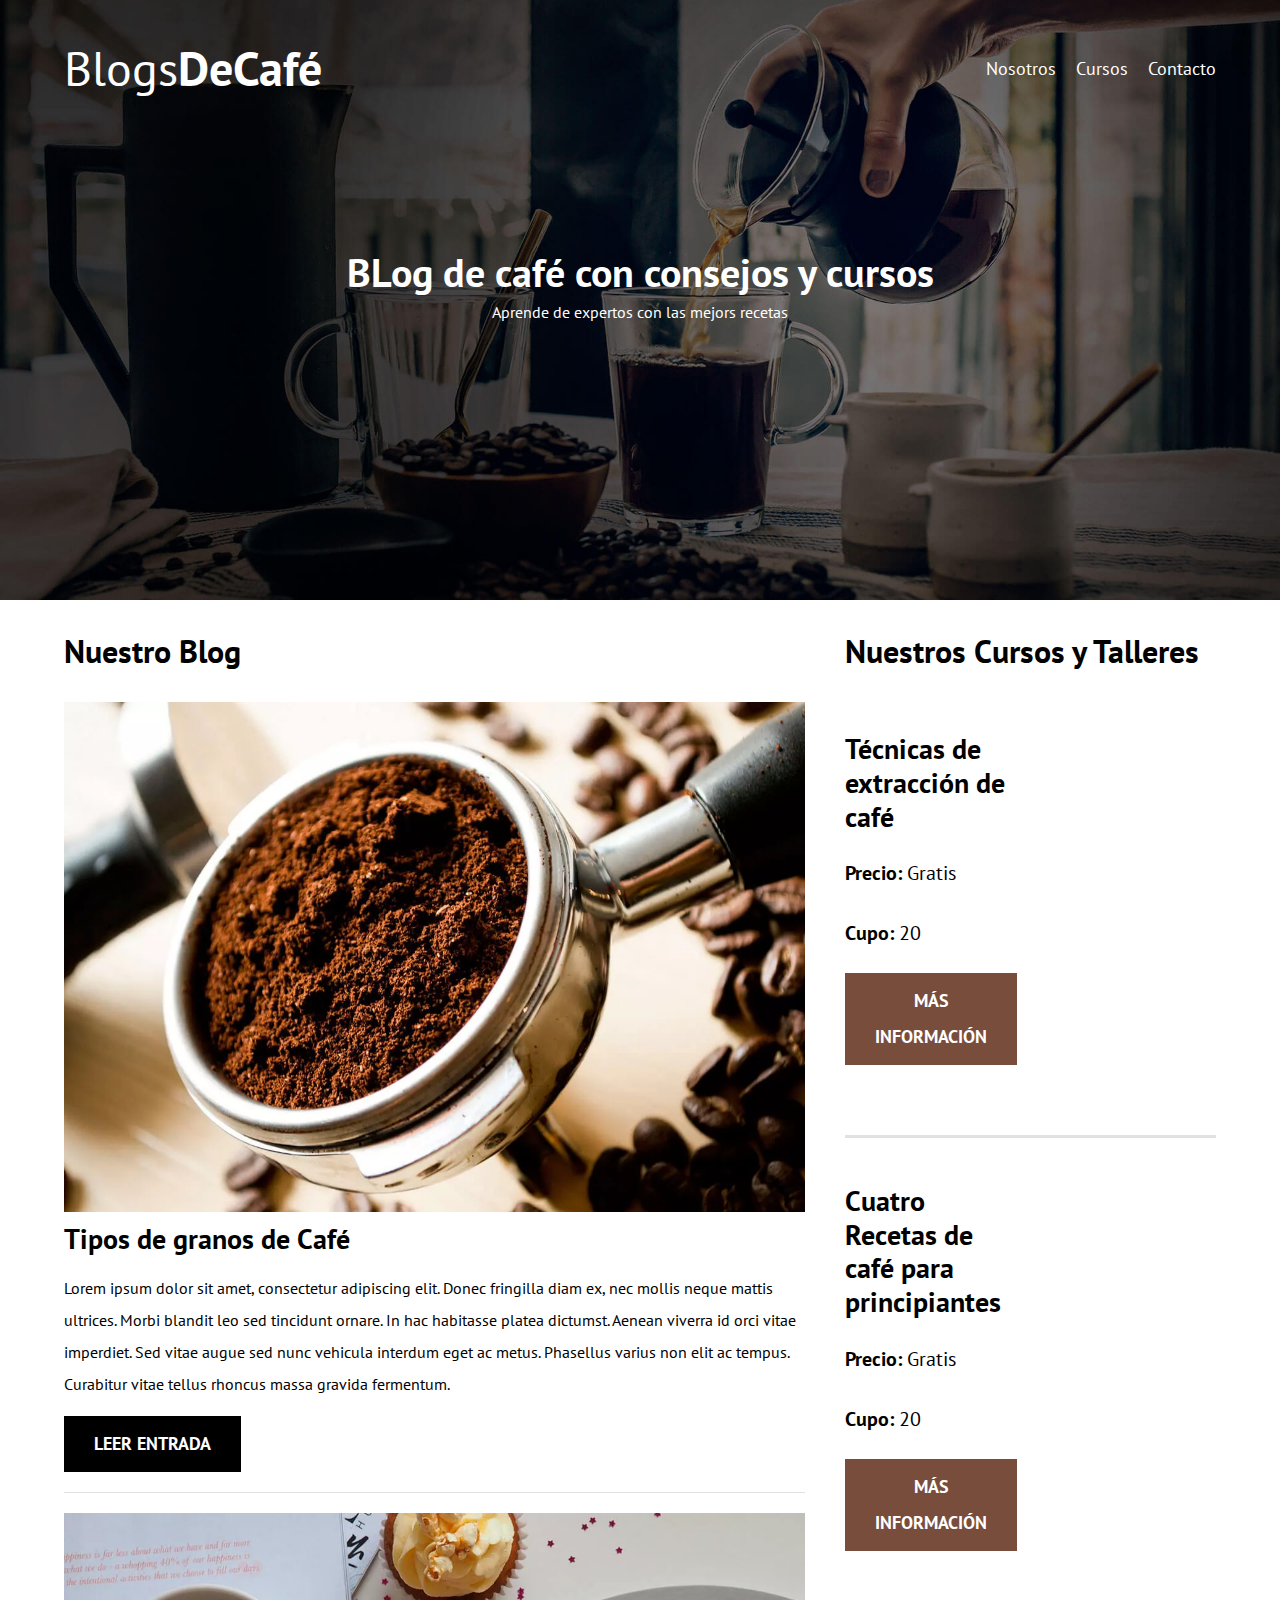
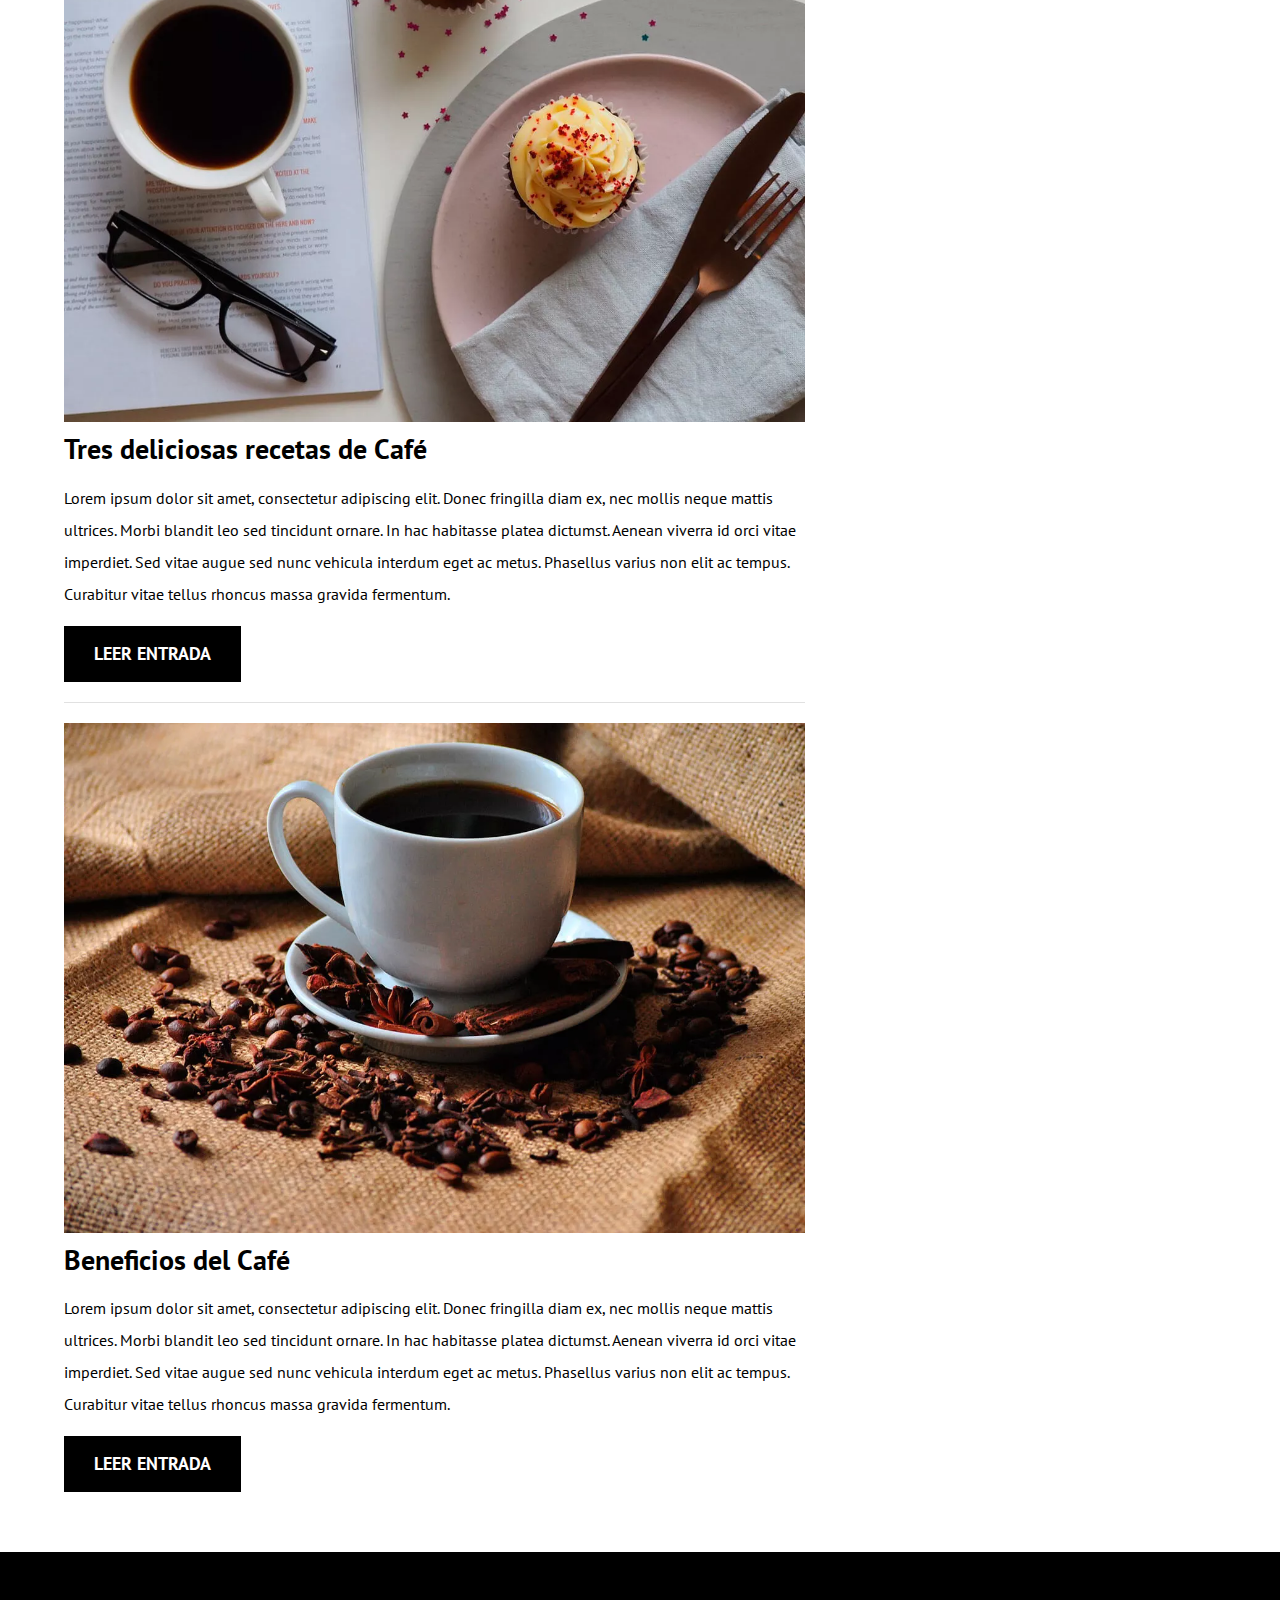
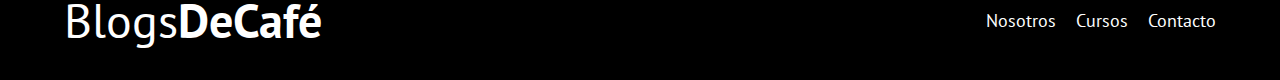
<file: index.html>
<!DOCTYPE html>
<html lang="en">
<head>
    <meta charset="UTF-8">
    <meta http-equiv="X-UA-Compatible" content="IE=edge">
    <meta name="viewport" content="width=device-width, initial-scale=1.0">
    <title>BlogCafé</title>
    <meta name="description" content="Pagina web de cafe">
    <!--Prefetch-->
    <link rel="prefetch" href="nosotros.html" as="document">

    <link rel="preconnect" href="https://fonts.gstatic.com">
    <!--Preload-->
    <link rel="preload" href="css/normalize.css" as="style">
    <link rel="stylesheet" href="css/normalize.css">

    <link rel="preload" href="https://fonts.googleapis.com/css2?family=Open+Sans&family=PT+Sans:wght@400;700&display=swap" crossorigin="crossorigin" as="font">
    <link href="https://fonts.googleapis.com/css2?family=Open+Sans&family=PT+Sans:wght@400;700&display=swap" rel="stylesheet">

    <link rel="preload" href="css/style.css" as="style">
    <link rel="stylesheet" href="css/style.css">

    <link rel="preload" href="img/blog1.jpg" as="image">
</head>
<body>
    <header class="header">
        <div class="contenedor">
            <div class="barra">
                <a href="index.html" class="logo">
                    <h1 class="logo__nombre no-margin centrar-texto">Blogs<span class="logo__bold">DeCafé</span></h1>
                </a>
                <nav class="navegar">
                    <a href="nosotros.html" class="navegar__enlace">Nosotros</a>
                    <a href="cursos.html" class="navegar__enlace">Cursos</a>
                    <a href="contacto.html" class="navegar__enlace">Contacto</a>
                </nav>
            </div>
        </div>
        <div class="header__texto">
            <h2 class="no-margin">BLog de café con consejos y cursos</h2>
            <p class="no-margin">Aprende de expertos con las mejors recetas</p>
        </div>
    </header>
    <div class="contenedor contenido-principal">
        <main class="blog">
            <h3>Nuestro Blog</h3>
            <article class="entrada">
                <div class="entrada__imagen">
                    <picture>
                        <source srcset="img/blog1.webp" type="image/webp">
                        <img loading="lazy" src="img/blog1.jpg" alt="imgagen blog">
                    </picture>
                    
                </div>

                <div class="entrada__contenido">
                    <h4 class="no-margin">Tipos de granos de Café</h4>
                    <p>
                        Lorem ipsum dolor sit amet, consectetur adipiscing elit. Donec fringilla diam ex, nec mollis neque mattis ultrices. Morbi blandit leo sed tincidunt ornare. In hac habitasse platea dictumst. Aenean viverra id orci vitae imperdiet. Sed vitae augue sed nunc vehicula interdum eget ac metus. Phasellus varius non elit ac tempus. Curabitur vitae tellus rhoncus massa gravida fermentum.  
                    </p>
                    <a class="boton boton--primario" href="entrada.html">Leer Entrada</a>
                </div>
            </article>

            <article class="entrada">
                <div class="entrada__imagen">
                    <picture>
                        <source loading="lazy" srcset="img/blog2.webp" type="image/webp">
                        <img loading="lazy" src="img/blog2.jpg" alt="imgagen blog">
                    </picture>
                </div>

                <div class="entrada__contenido">
                    <h4 class="no-margin">Tres deliciosas recetas de Café</h4>
                    <p>
                        Lorem ipsum dolor sit amet, consectetur adipiscing elit. Donec fringilla diam ex, nec mollis neque mattis ultrices. Morbi blandit leo sed tincidunt ornare. In hac habitasse platea dictumst. Aenean viverra id orci vitae imperdiet. Sed vitae augue sed nunc vehicula interdum eget ac metus. Phasellus varius non elit ac tempus. Curabitur vitae tellus rhoncus massa gravida fermentum.  
                    </p>
                    <a class="boton boton--primario" href="entrada.html">Leer Entrada</a>
                </div>
            </article>

            <article class="entrada">
                <div class="entrada__imagen">
                </div>
                <picture>
                    <source srcset="img/blog3.webp" type="image/webp">
                    <img loading="lazy" src="img/blog3.jpg" alt="imgagen blog">
                </picture>
                <div class="entrada__contenido">
                    <h4 class="no-margin">Beneficios del Café</h4>
                    <p>
                        Lorem ipsum dolor sit amet, consectetur adipiscing elit. Donec fringilla diam ex, nec mollis neque mattis ultrices. Morbi blandit leo sed tincidunt ornare. In hac habitasse platea dictumst. Aenean viverra id orci vitae imperdiet. Sed vitae augue sed nunc vehicula interdum eget ac metus. Phasellus varius non elit ac tempus. Curabitur vitae tellus rhoncus massa gravida fermentum.  
                    </p>
                    
                    <a class="boton boton--primario" href="entrada.html">Leer Entrada</a>
                </div>
            </article>
        </main>
        <aside class="sidebar">
                <h3>Nuestros Cursos y Talleres</h3>
                <ul class="curso no-padding">
                    <li class="widget-curso">
                        <h4 class="no-margin">Técnicas de extracción de café</h4>
                        <p class="widget-curso__label">Precio:
                            <span class="widget-curso__info">Gratis</span>
                        </p>
                        <p class="widget-curso__label">Cupo:
                            <span class="widget-curso__info">20</span>

                        </p>
                        <a class="boton boton--secundario" href="entrada.html">Más Información</a>
                    </li>
                </ul>
                <ul class="curso no-padding">
                    <li class="widget-curso">
                        <h4 class="no-margin">Cuatro Recetas de café para principiantes</h4>
                        <p class="widget-curso__label">Precio:
                            <span class="widget-curso__info">Gratis</span>
                        </p>
                        <p class="widget-curso__label">Cupo:
                            <span class="widget-curso__info">20</span>
    
                        </p>
                        <a class="boton boton--secundario" href="entrada.html">Más Información</a>
                    </li>
                </ul>
                
        
        </aside>
    
    </div>
    <footer class="footer">
        <div class="contenedor">
            <div class="barra">
                <a href="index.html" class="logo">
                    <h1 class="logo__nombre no-margin centrar-texto">Blogs<span class="logo__bold">DeCafé</span></h1>
                </a>
                <nav class="navegar">
                    <a href="nosotros.html" class="navegar__enlace">Nosotros</a>
                    <a href="cursos.html" class="navegar__enlace">Cursos</a>
                    <a href="contacto.html" class="navegar__enlace">Contacto</a>
                </nav>
            </div>
        </div>
    </footer>
    <!--Modernizer para las webp-->
    <script src="js/modernizer.js"></script>
</body>
</html>
</file>
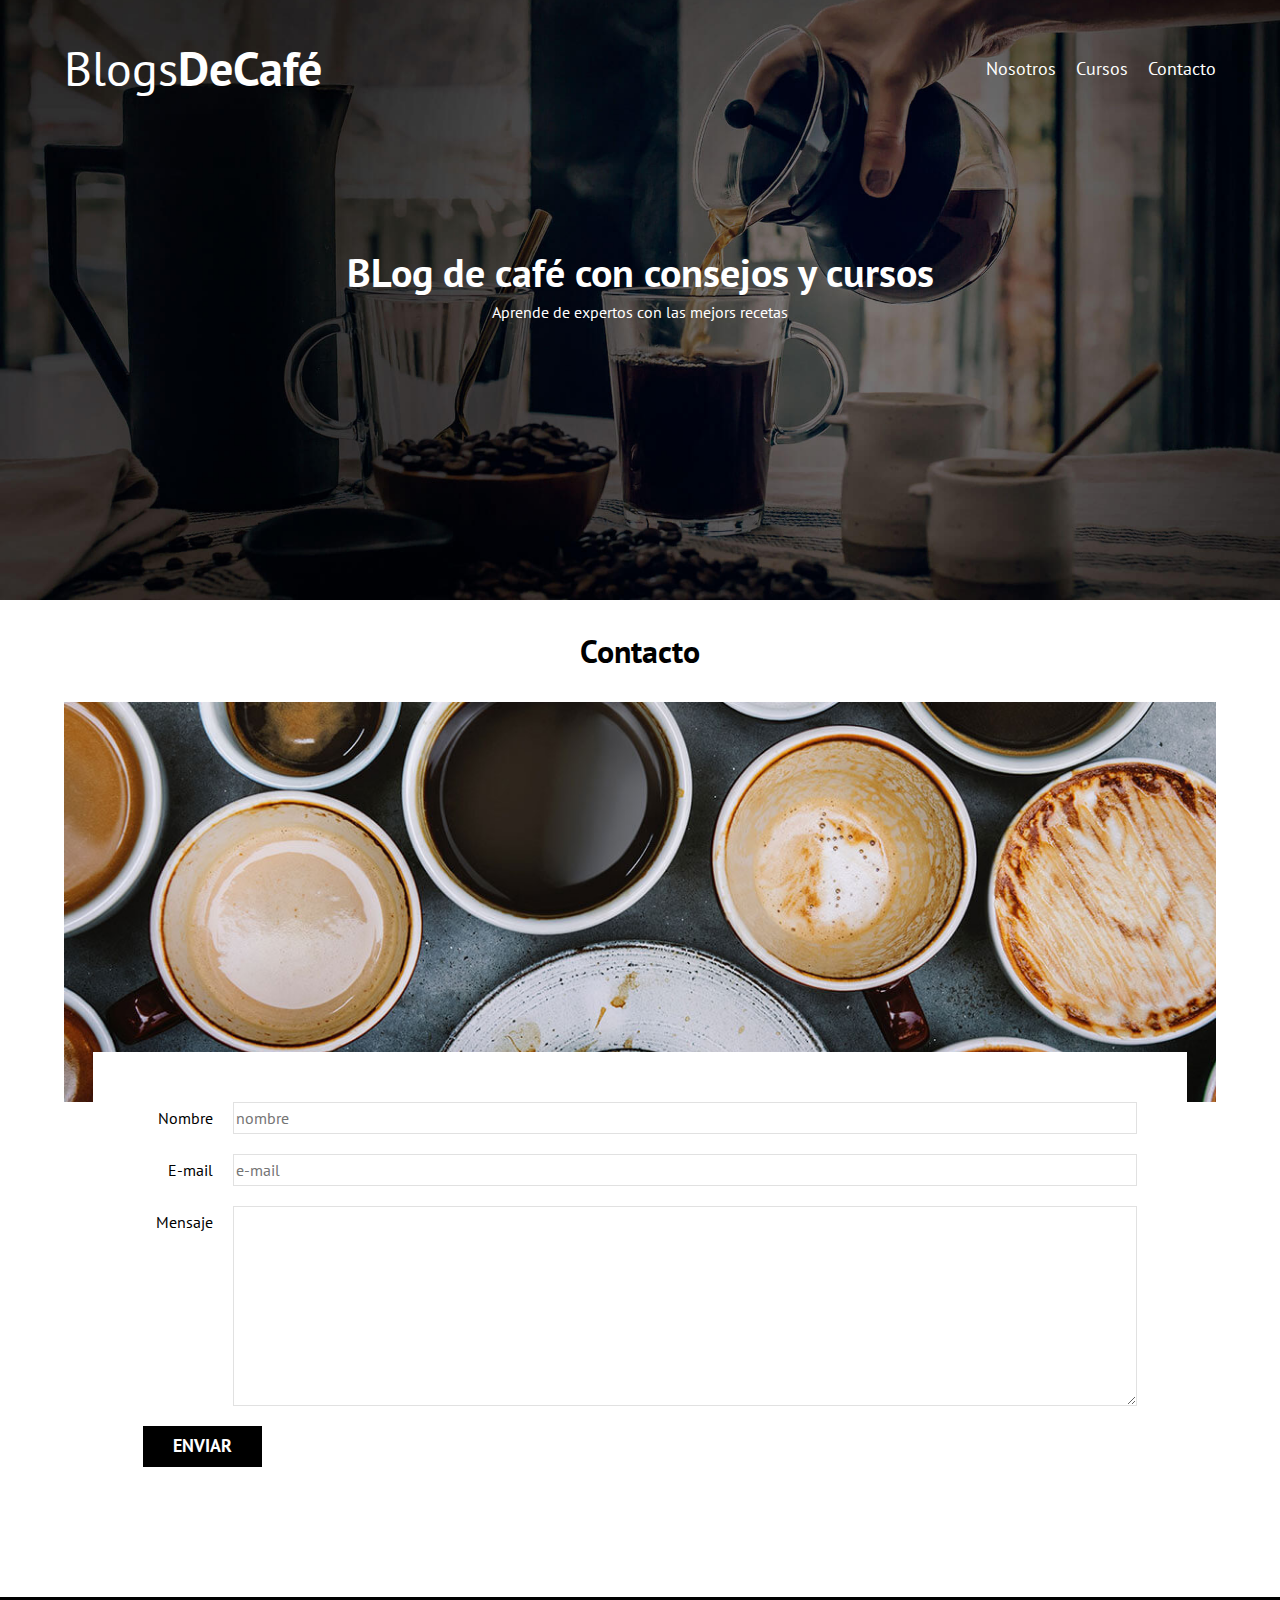
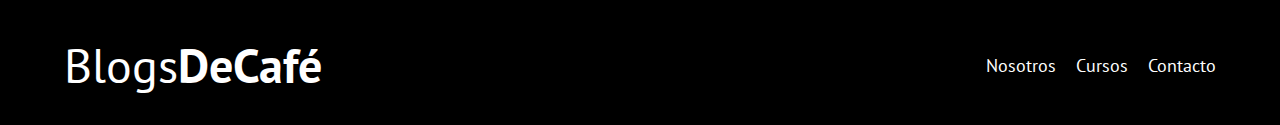
<file: contacto.html>
<!DOCTYPE html>
<html lang="en">
<head>
    <meta charset="UTF-8">
    <meta http-equiv="X-UA-Compatible" content="IE=edge">
    <meta name="viewport" content="width=device-width, initial-scale=1.0">
    <title>BlogCafe</title>
    <link rel="stylesheet" href="css/normalize.css">
    <link rel="stylesheet" href="css/style.css">
    <link href="https://fonts.googleapis.com/css2?family=Open+Sans&family=PT+Sans:wght@400;700&display=swap" rel="stylesheet">
    <link rel="preconnect" href="https://fonts.gstatic.com">
 
</head>
<body>
    <header class="header">
        <div class="contenedor">
            <div class="barra">
                <a href="index.html" class="logo">
                    <h1 class="logo__nombre no-margin centrar-texto">Blogs<span class="logo__bold">DeCafé</span></h1>
                </a>
                <nav class="navegar">
                    <a href="nosotros.html" class="navegar__enlace">Nosotros</a>
                    <a href="cursos.html" class="navegar__enlace">Cursos</a>
                    <a href="contacto.html" class="navegar__enlace">Contacto</a>
                </nav>
            </div>
        </div>
        <div class="header__texto">
            <h2 class="no-margin">BLog de café con consejos y cursos</h2>
            <p class="no-margin">Aprende de expertos con las mejors recetas</p>
        </div>
    </header>
    <main class="contenedor">
        <h3 class="centrar-texto">Contacto</h3>
        <div class="contacto_bg">
        </div>
        <form class="formulario">
            <div class="campo">
                <label class="campo__label" for="nombre">Nombre</label>
                <input 
                class="campo__field"
                type="text" 
                placeholder="nombre" 
                id="nombre">
            </div>
            <div class="campo">
                <label class="campo__label" for="email">E-mail</label>
                <input 
                class="campo__field"
                type="email"
                 placeholder="e-mail" 
                 id="email">
            </div>
            <div class="campo">
                <label class="campo__label" for="mensaje">Mensaje</label>
                <textarea 
                class="campo__field campo__field--textarea"
                name="" 
                id="mensaje" 
                ></textarea>
            </div>
            <div class="campo">
                <input type="submit" value="Enviar" class="boton boton--primario">
            </div>
        </form>

    </main>
    <footer class="footer">
        <div class="contenedor">
            <div class="barra">
                <a href="index.html" class="logo">
                    <h1 class="logo__nombre no-margin centrar-texto">Blogs<span class="logo__bold">DeCafé</span></h1>
                </a>
                <nav class="navegar">
                    <a href="nosotros.html" class="navegar__enlace">Nosotros</a>
                    <a href="cursos.html" class="navegar__enlace">Cursos</a>
                    <a href="contacto.html" class="navegar__enlace">Contacto</a>
                </nav>
            </div>
        </div>
    </footer>
</body>
</html>
</file>
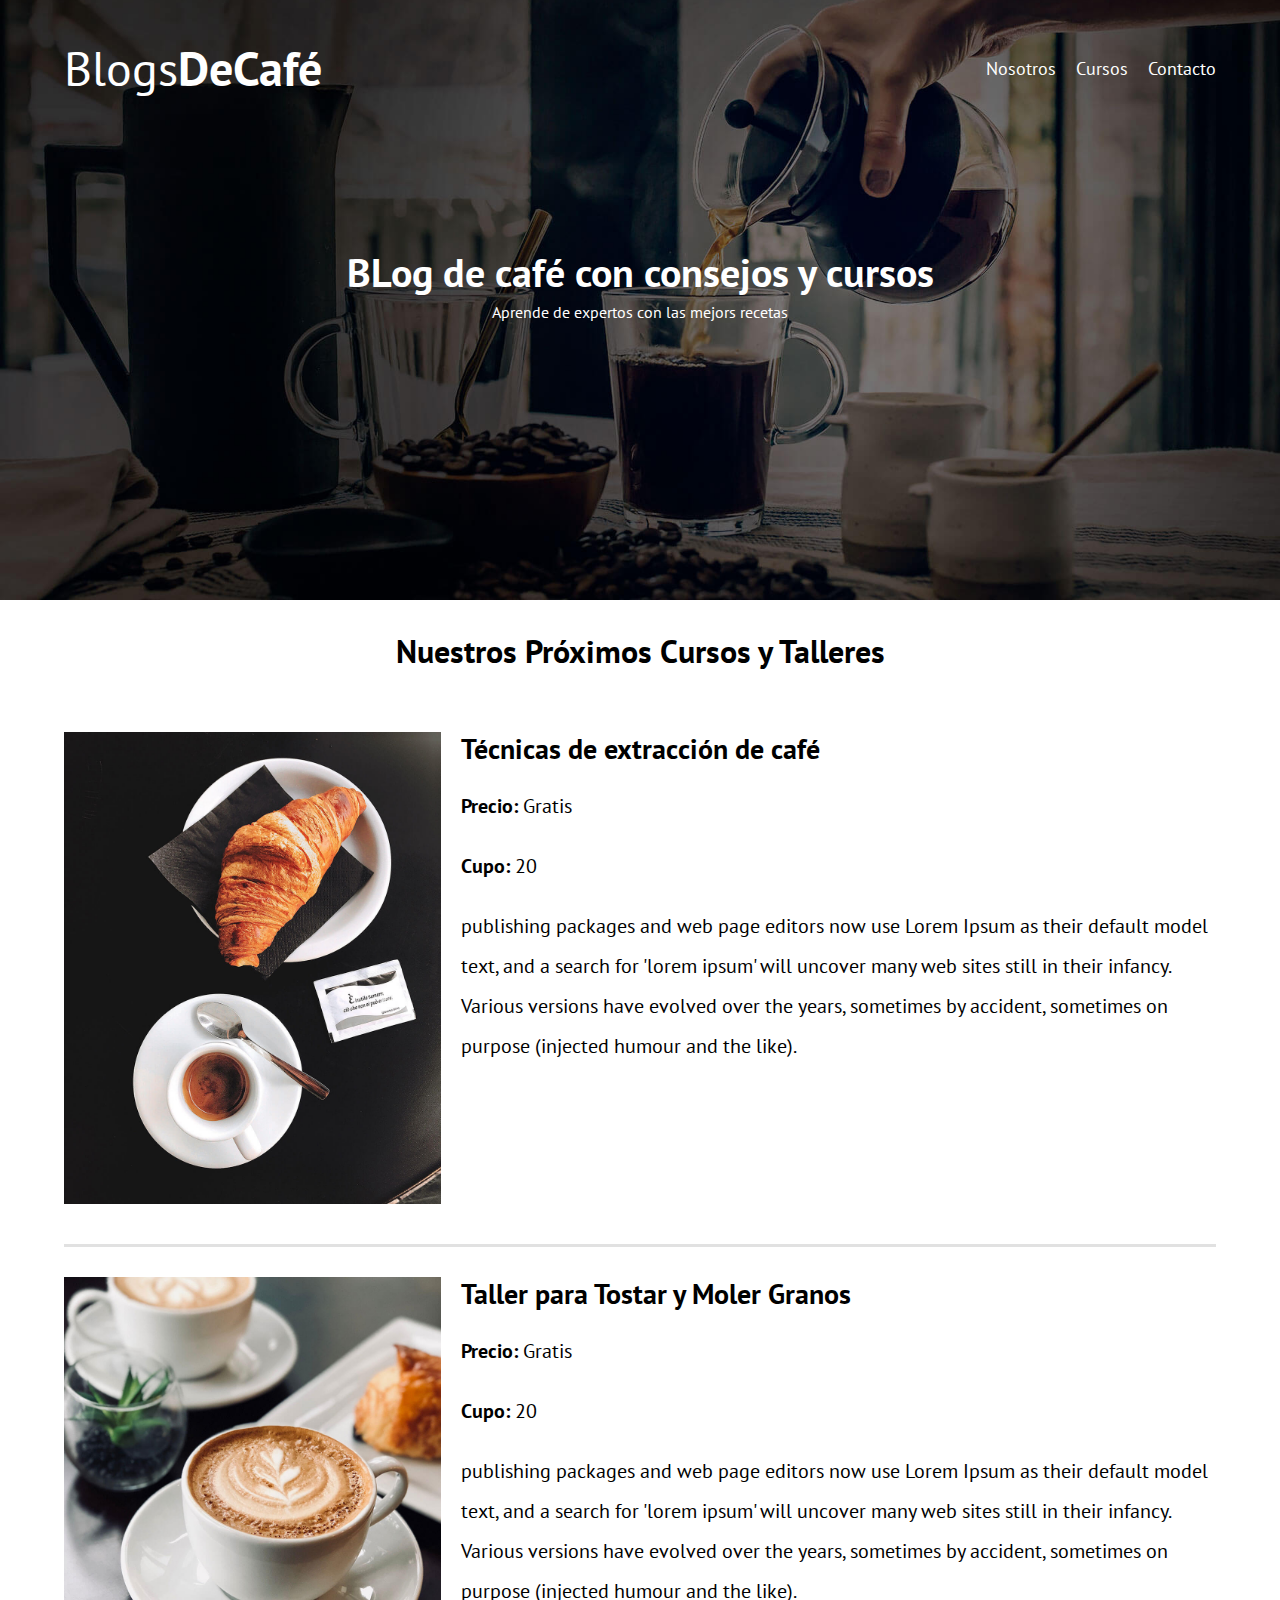
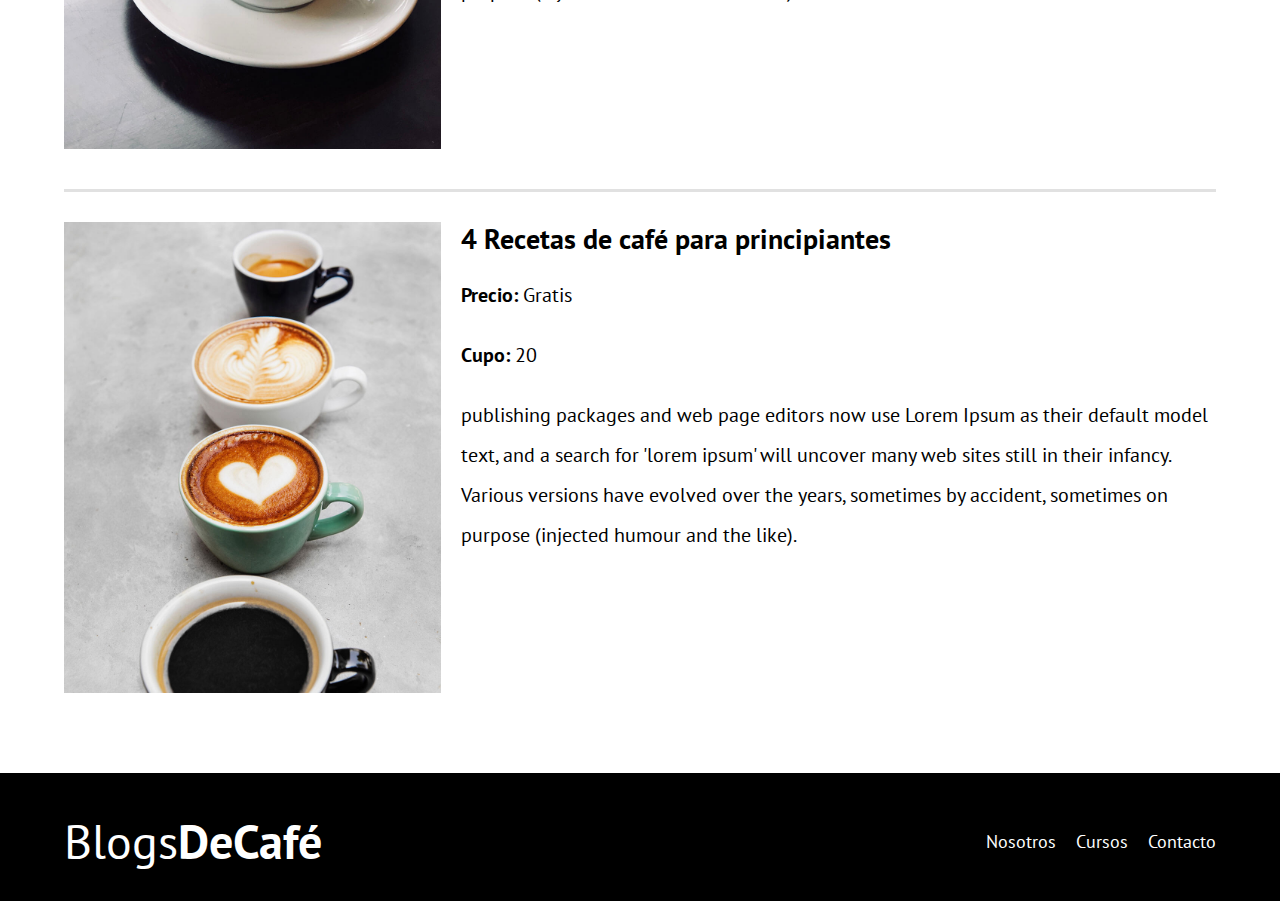
<file: cursos.html>
<!DOCTYPE html>
<html lang="en">
<head>
    <meta charset="UTF-8">
    <meta http-equiv="X-UA-Compatible" content="IE=edge">
    <meta name="viewport" content="width=device-width, initial-scale=1.0">
    <title>BlogCafe</title>
    <link rel="stylesheet" href="css/normalize.css">
    <link rel="stylesheet" href="css/style.css">
    <link href="https://fonts.googleapis.com/css2?family=Open+Sans&family=PT+Sans:wght@400;700&display=swap" rel="stylesheet">
    <link rel="preconnect" href="https://fonts.gstatic.com">
 
</head>
<body>
    <header class="header">
        <div class="contenedor">
            <div class="barra">
                <a href="index.html" class="logo">
                    <h1 class="logo__nombre no-margin centrar-texto">Blogs<span class="logo__bold">DeCafé</span></h1>
                </a>
                <nav class="navegar">
                    <a href="nosotros.html" class="navegar__enlace">Nosotros</a>
                    <a href="cursos.html" class="navegar__enlace">Cursos</a>
                    <a href="contacto.html" class="navegar__enlace">Contacto</a>
                </nav>
            </div>
        </div>
        <div class="header__texto">
            <h2 class="no-margin">BLog de café con consejos y cursos</h2>
            <p class="no-margin">Aprende de expertos con las mejors recetas</p>
        </div>
    </header>
    <main class="contenedor">
        <h3 class="centrar-texto">Nuestros Próximos Cursos y Talleres</h3>
        <div class="curso">
            <div class="curso__imagen">
                <img src="img/curso1.jpg" alt="imagencurso">
            </div>
            <div class="curso__info">
                <h4 class="no-margin">Técnicas de extracción de café</h4>
                <p class="widget-curso__label">Precio:
                <span class="widget-curso__info">Gratis</span>
                </p>
                <p class="widget-curso__label">Cupo:
                <span class="widget-curso__info">20</span>

                </p>
                <p class="curso__descripcion">
                    publishing packages and web page editors now use Lorem Ipsum as their default model text, and a search for 'lorem ipsum' will uncover many web sites still in their infancy. Various versions have evolved over the years, sometimes by accident, sometimes on purpose (injected humour and the like).
                </p>
            </div><!--Cierre curso informacion-->
        </div><!--Cierre del curso-->
        <div class="curso">
            <div class="curso__imagen">
                <img src="img/curso2.jpg" alt="imagencurso">
            </div>
            <div class="curso__info">
                <h4 class="no-margin">Taller para Tostar y Moler Granos</h4>
                <p class="widget-curso__label">Precio:
                <span class="widget-curso__info">Gratis</span>
                </p>
                <p class="widget-curso__label">Cupo:
                <span class="widget-curso__info">20</span>

                </p>
                <p class="curso__descripcion">
                    publishing packages and web page editors now use Lorem Ipsum as their default model text, and a search for 'lorem ipsum' will uncover many web sites still in their infancy. Various versions have evolved over the years, sometimes by accident, sometimes on purpose (injected humour and the like).
                </p>
            </div><!--Cierre curso informacion-->
        </div><!--Cierre del curso-->

        <div class="curso">
            <div class="curso__imagen">
                <img src="img/curso3.jpg" alt="imagencurso">
            </div>
            <div class="curso__info">
                <h4 class="no-margin">4 Recetas de café para principiantes</h4>
                <p class="widget-curso__label">Precio:
                <span class="widget-curso__info">Gratis</span>
                </p>
                <p class="widget-curso__label">Cupo:
                <span class="widget-curso__info">20</span>

                </p>
                <p class="curso__descripcion">
                    publishing packages and web page editors now use Lorem Ipsum as their default model text, and a search for 'lorem ipsum' will uncover many web sites still in their infancy. Various versions have evolved over the years, sometimes by accident, sometimes on purpose (injected humour and the like).
                </p>
            </div><!--Cierre curso informacion-->
        </div><!--Cierre del curso-->
    </main>
    <footer class="footer">
        <div class="contenedor">
            <div class="barra">
                <a href="index.html" class="logo">
                    <h1 class="logo__nombre no-margin centrar-texto">Blogs<span class="logo__bold">DeCafé</span></h1>
                </a>
                <nav class="navegar">
                    <a href="nosotros.html" class="navegar__enlace">Nosotros</a>
                    <a href="cursos.html" class="navegar__enlace">Cursos</a>
                    <a href="contacto.html" class="navegar__enlace">Contacto</a>
                </nav>
            </div>
        </div>
    </footer>
</body>
</html>
</file>
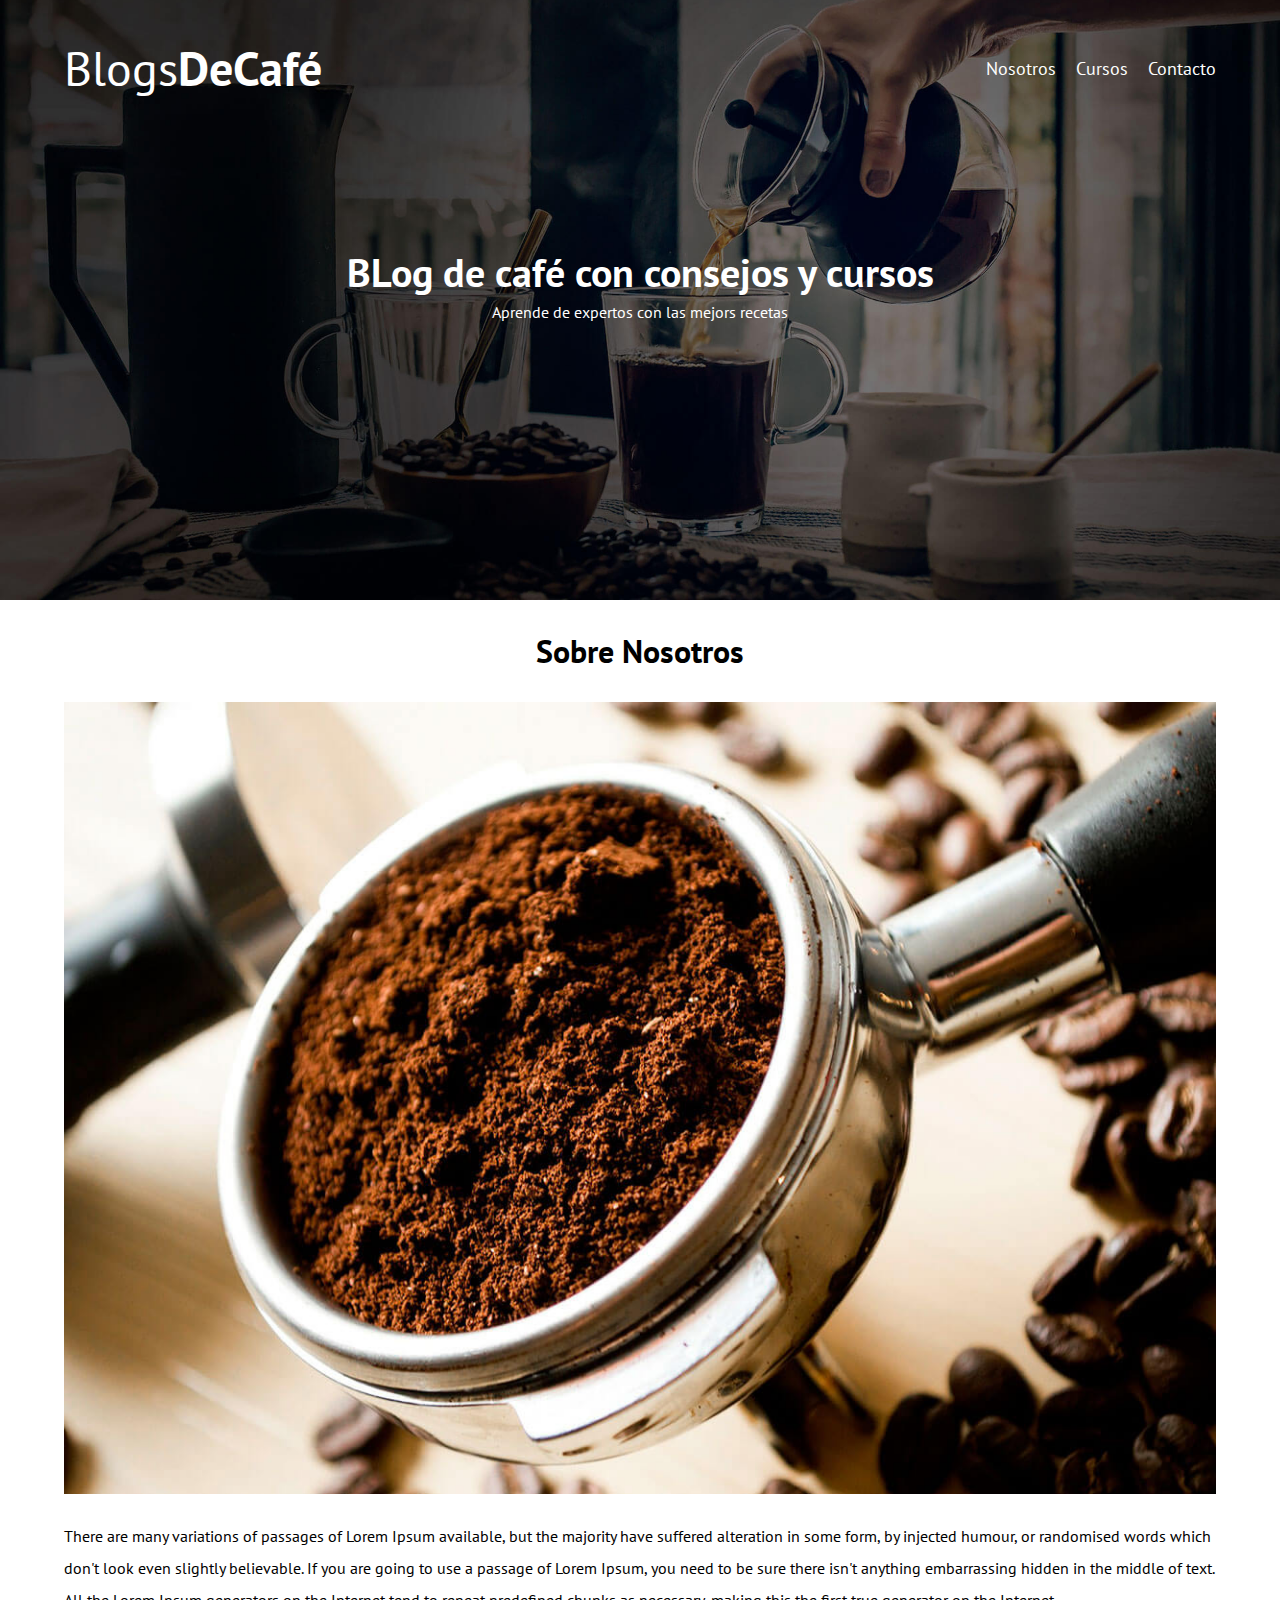
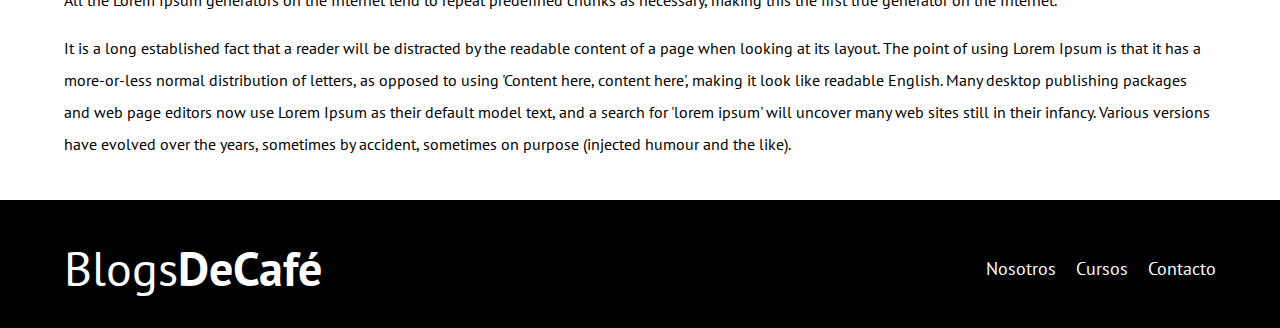
<file: entrada.html>
<!DOCTYPE html>
<html lang="en">
<head>
    <meta charset="UTF-8">
    <meta http-equiv="X-UA-Compatible" content="IE=edge">
    <meta name="viewport" content="width=device-width, initial-scale=1.0">
    <title>BlogCafe</title>
    <link rel="stylesheet" href="css/normalize.css">
    <link rel="stylesheet" href="css/style.css">
    <link href="https://fonts.googleapis.com/css2?family=Open+Sans&family=PT+Sans:wght@400;700&display=swap" rel="stylesheet">
    <link rel="preconnect" href="https://fonts.gstatic.com">
 
</head>
<body>
    <header class="header">
        <div class="contenedor">
            <div class="barra">
                <a href="index.html" class="logo">
                    <h1 class="logo__nombre no-margin centrar-texto">Blogs<span class="logo__bold">DeCafé</span></h1>
                </a>
                <nav class="navegar">
                    <a href="nosotros.html" class="navegar__enlace">Nosotros</a>
                    <a href="cursos.html" class="navegar__enlace">Cursos</a>
                    <a href="contacto.html" class="navegar__enlace">Contacto</a>
                </nav>
            </div>
        </div>
        <div class="header__texto">
            <h2 class="no-margin">BLog de café con consejos y cursos</h2>
            <p class="no-margin">Aprende de expertos con las mejors recetas</p>
        </div>
    </header>
    <main class="contenedor">
        <h3 class="centrar-texto">Sobre Nosotros</h3>
        <img src="img/blog1.jpg" alt="imagendelblog">
        <p>
            There are many variations of passages of Lorem Ipsum available, but the majority have suffered alteration in some form, by injected humour, or randomised words which don't look even slightly believable. If you are going to use a passage of Lorem Ipsum, you need to be sure there isn't anything embarrassing hidden in the middle of text. All the Lorem Ipsum generators on the Internet tend to repeat predefined chunks as necessary, making this the first true generator on the Internet.
        </p>
        <p>
            It is a long established fact that a reader will be distracted by the readable content of a page when looking at its layout. The point of using Lorem Ipsum is that it has a more-or-less normal distribution of letters, as opposed to using 'Content here, content here', making it look like readable English. Many desktop publishing packages and web page editors now use Lorem Ipsum as their default model text, and a search for 'lorem ipsum' will uncover many web sites still in their infancy. Various versions have evolved over the years, sometimes by accident, sometimes on purpose (injected humour and the like).
        </p>
    </main>
    <footer class="footer">
        <div class="contenedor">
            <div class="barra">
                <a href="index.html" class="logo">
                    <h1 class="logo__nombre no-margin centrar-texto">Blogs<span class="logo__bold">DeCafé</span></h1>
                </a>
                <nav class="navegar">
                    <a href="nosotros.html" class="navegar__enlace">Nosotros</a>
                    <a href="cursos.html" class="navegar__enlace">Cursos</a>
                    <a href="contacto.html" class="navegar__enlace">Contacto</a>
                </nav>
            </div>
        </div>
    </footer>
</body>
</html>
</file>
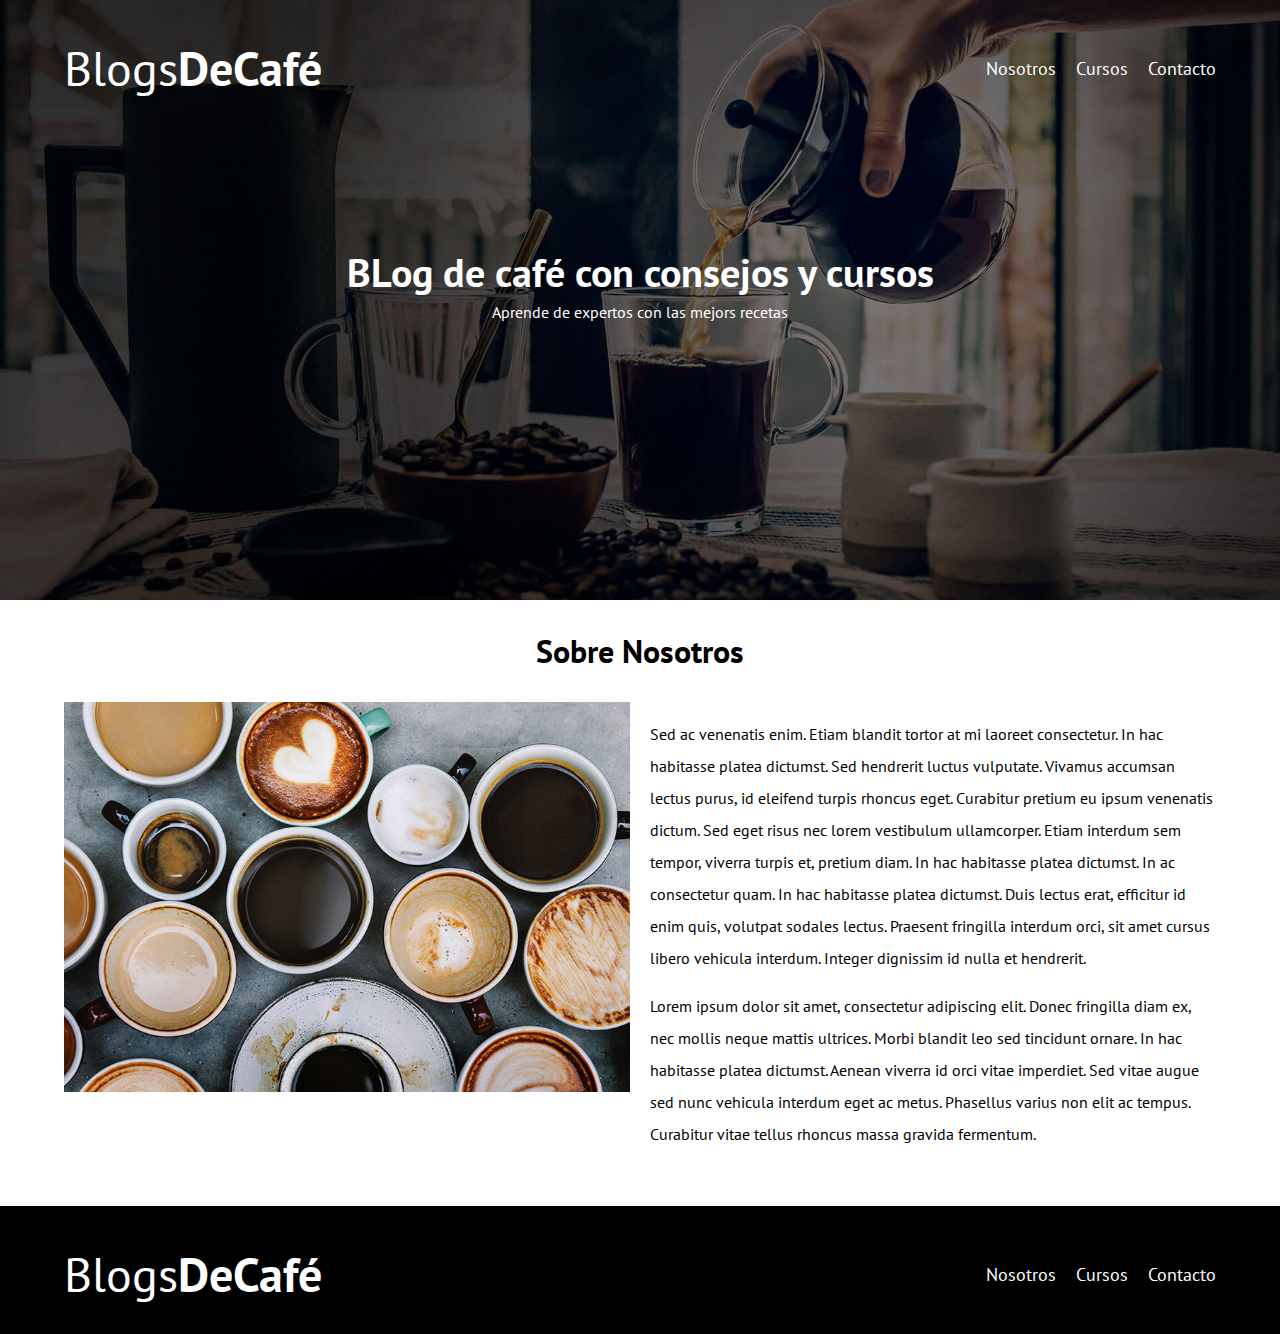
<file: nosotros.html>
<!DOCTYPE html>
<html lang="en">
<head>
    <meta charset="UTF-8">
    <meta http-equiv="X-UA-Compatible" content="IE=edge">
    <meta name="viewport" content="width=device-width, initial-scale=1.0">
    <title>BlogCafe</title>
    <link rel="stylesheet" href="css/normalize.css">
    <link rel="stylesheet" href="css/style.css">
    <link href="https://fonts.googleapis.com/css2?family=Open+Sans&family=PT+Sans:wght@400;700&display=swap" rel="stylesheet">
    <link rel="preconnect" href="https://fonts.gstatic.com">
 
</head>
<body>
    <header class="header">
        <div class="contenedor">
            <div class="barra">
                <a href="index.html" class="logo">
                    <h1 class="logo__nombre no-margin centrar-texto">Blogs<span class="logo__bold">DeCafé</span></h1>
                </a>
                <nav class="navegar">
                    <a href="nosotros.html" class="navegar__enlace">Nosotros</a>
                    <a href="cursos.html" class="navegar__enlace">Cursos</a>
                    <a href="contacto.html" class="navegar__enlace">Contacto</a>
                </nav>
            </div>
        </div>
        <div class="header__texto">
            <h2 class="no-margin">BLog de café con consejos y cursos</h2>
            <p class="no-margin">Aprende de expertos con las mejors recetas</p>
        </div>
    </header>
    <main class="contenedor">
        <h3 class="centrar-texto">Sobre Nosotros</h3>

        <div class="sobre-nosotros">
            <div class="sobre-nosotros__img">
                <img src="img/nosotros.jpg" alt="nosotros">
            </div>
            <div class="sobre-nosotros__texto">
                <p>
                    Sed ac venenatis enim. Etiam blandit tortor at mi laoreet consectetur. In hac habitasse platea dictumst. Sed hendrerit luctus vulputate. Vivamus accumsan lectus purus, id eleifend turpis rhoncus eget. Curabitur pretium eu ipsum venenatis dictum. Sed eget risus nec lorem vestibulum ullamcorper. Etiam interdum sem tempor, viverra turpis et, pretium diam. In hac habitasse platea dictumst. In ac consectetur quam. In hac habitasse platea dictumst. Duis lectus erat, efficitur id enim quis, volutpat sodales lectus. Praesent fringilla interdum orci, sit amet cursus libero vehicula interdum. Integer dignissim id nulla et hendrerit. 
                </p>
                <p>
                    Lorem ipsum dolor sit amet, consectetur adipiscing elit. Donec fringilla diam ex, nec mollis neque mattis ultrices. Morbi blandit leo sed tincidunt ornare. In hac habitasse platea dictumst. Aenean viverra id orci vitae imperdiet. Sed vitae augue sed nunc vehicula interdum eget ac metus. Phasellus varius non elit ac tempus. Curabitur vitae tellus rhoncus massa gravida fermentum.  
                </p>
            </div>
        </div>
    </main>
    <footer class="footer">
        <div class="contenedor">
            <div class="barra">
                <a href="index.html" class="logo">
                    <h1 class="logo__nombre no-margin centrar-texto">Blogs<span class="logo__bold">DeCafé</span></h1>
                </a>
                <nav class="navegar">
                    <a href="nosotros.html" class="navegar__enlace">Nosotros</a>
                    <a href="cursos.html" class="navegar__enlace">Cursos</a>
                    <a href="contacto.html" class="navegar__enlace">Contacto</a>
                </nav>
            </div>
        </div>
    </footer>
</body>
</html>
</file>
<file: css/style.css>
:root{
   --fuenteHeading:'PT Sans', sans-serif;
   --fuenteParrafos:'PT Sans', sans-serif;
   --primario:#784d3c;
   --blanco:#fff;
   --negro:#000;
   --gris:#e1e1e1;

}
/*font-family: 'New Tegomin', serif;*/
html{
    box-sizing: border-box;
    font-size: 62.5%;/*1 rem=10px*/
}
*,*:before,*:after{
    box-sizing: inherit;
}
body{
    font-family: var(--fuenteParrafos);
    font-size: 1.6rem;
    line-height: 2;
}
.contenedor{
    width: min(90%, 120rem);/*Toma dos valores */
    margin: 0 auto;
}
a{
    text-decoration: none;
}
h1,h2,h3,h4{
    font-family: var(--fuenteHeading);
    line-height: 1.2;
}
h1{
    font-size: 4.8rem;
}
h2{
    font-size: 4rem;
}
h3{
    font-size:3.2rem;
}
h4{
    font-size:2.8rem;
}
img{
    max-width:100%;
}
.no-margin{
    margin: 0;

}
.no-padding{
    padding: 0;
}
.centrar-texto{
    text-align:center;
}
/*Header*/
.webp .heaer{
    background-image: url(../img/banner.webp);
}
.no-webp .heaer{
    background-image: url(../img/banner.jpg);
}
.header{
    background-image: url(../img/banner.jpg);
    height: 60rem;
    background-size: cover;
    background-repeat: no-repeat;
    background-position: center center;/*Centrada verticar y horizontal*/
}
.header__texto{
    text-align: center;
    color: var(--blanco);
    margin-top: 5rem;
}
@media (min-width: 768px){ 
    .header__texto{
        margin-top: 15rem;
    }
}
.barra{
    padding-top: 4rem;

}
@media (min-width:768px ){ 
    .barra{
        display: flex;
        justify-content: space-between;
        align-items: center;
    }
}
.logo{
    color: var(--blanco);

}
.logo__nombre{
    font-weight: 400;
}
.logo__bold{
    font-weight:700;
}
@media (min-width: 768px){ 
   .navegar{
       display: flex;
       gap: 2rem;
   } 
}
.navegar__enlace{
    display: block;
    text-align: center;
    font-size: 1.8rem;
    color: var(--blanco);
}

@media (min-width: 768px){ 
    .contenido-principal{
        display: grid;
        grid-template-columns:2fr 1fr;
        column-gap: 4rem;
    }
}
.entrada{
    border-bottom:1px solid var(--gris);
    margin-bottom: 2rem;
}
.entrada:last-of-type{
    border: none;
    margin-bottom: 0;
}
.boton{
    display: block;
    font-family: var(--fuenteHeading);
    color: var(--blanco);
    text-align: center;
    padding: 1rem 3rem;
    font-size: 1.8rem;
    text-transform: uppercase;
    font-weight: 700;
    margin-bottom: 2rem;
    border: none;

}
@media (min-width: 768px){ 
    .boton{
        display: inline-block; 
    }
}
.boton:hover{
    cursor: pointer;
}
.boton--primario{
    background-color: var(--negro);
}
.boton--secundario{
    background-color: var(--primario);
}
.curso{
    list-style: none;
}
.widget-curso{
    border-bottom: 1 px solid var(--gris);
    margin-bottom: 2rem;
}
.widget-curso:the :last-of-type{
    border: none;
    margin-bottom: 0;
}
.widget-curso__label{
    font-family: var(--fuenteHeading);
    font-weight: bold;
}
.widget-curso__info{
    font-weight:normal;
}
.widget-curso__info,.widget-curso__label{
    font-size: 2rem;
}

.footer{
    background-color:var(--negro);
    padding-bottom: 3rem;
    margin-top: 4rem;
}
/*sobre nosotros*/
@media (min-width:768px ){ 
    .sobre-nosotros{
        display:flex;
        justify-content: space-between;
    }
    .sobre-nosotros__texto{
        flex-basis: calc(50% - 1rem);
    }
    .sobre-nosotros__img{
        flex-basis: calc(50% - 1rem);
    }
    /*Es lo mismo con grid asi mas corto:*/
    .sobre-nosotros{
        display: grid;
        grid-template-columns: repeat(2,1fr);
        column-gap: 2rem;
    }
    
}
/*Cursos*/
.curso{
    padding: 3rem 0;
    border-bottom: solid var(--gris);
}
@media (min-width: 768px){ 
    .curso{
        display: grid;
        grid-template-columns: 1fr 2fr;
        column-gap: 2rem;
    }
}
.curso:last-of-type{
    border:none
}
.curso_label{
    font-family: var(--fuenteHeading);
}
.curso__info{
    font-weight: normal;
}
.curso_label,
.curso__info{
    font-size:2rem;
}
/*Contacto*/
.contacto_bg{
    background-image: url(../img/contacto.jpg);
    height: 40rem;
    background-size: cover;
    background-repeat: no-repeat;
}
.formulario{
    background-color: var(--blanco);
    margin: -5rem auto 0 auto;/*Se va ir hacia arriba por que es negativo*/
    width: 95%;
    padding: 5rem;


}
.campo{
    display: flex;
    margin-bottom: 2rem;
}
.campo__label{
    flex: 0 0 9rem;
    text-align: right;
    padding-right: 2rem;
}
.campo__field{
    flex:1;
    border:1px solid var(--gris);
}
.campo__field--textarea{
    height: 20rem;
}
</file>
